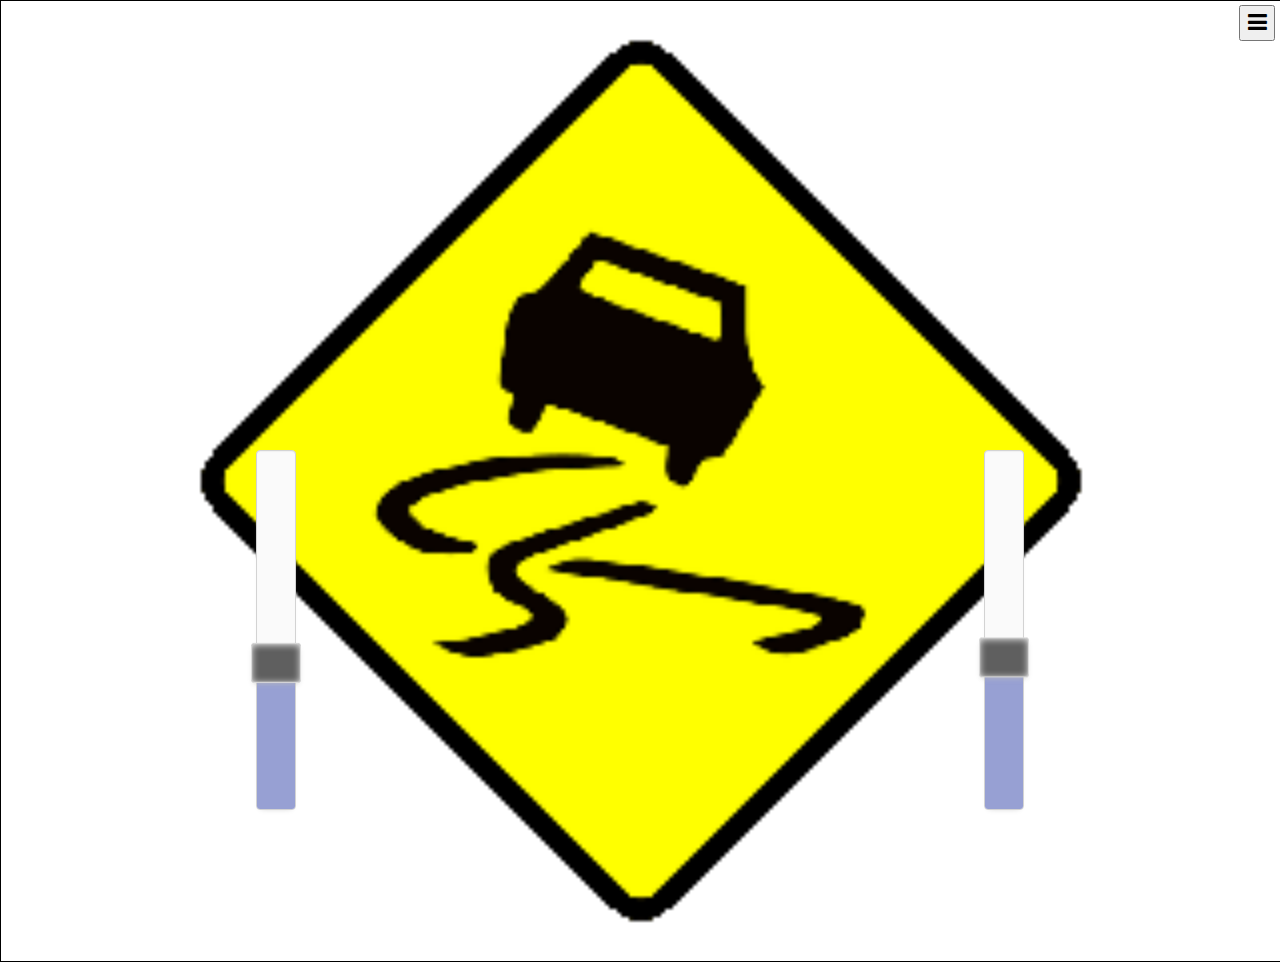
<file: src/index.html>
<!DOCTYPE html>
<html lang="en">
    <head>

        <meta name="viewport" content="width=device-width, initial-scale=1.0, maximum-scale=1.0, user-scalable=0">

        <link rel="apple-touch-icon" sizes="180x180" href="./apple-touch-icon.png">
        <link rel="icon" type="image/png" sizes="32x32" href="./favicon-32x32.png">
        <link rel="icon" type="image/png" sizes="192x192" href="./android-chrome-192x192.png">
        <link rel="icon" type="image/png" sizes="16x16" href="./favicon-16x16.png">
        <link rel="manifest" href="./manifest.json">
        <link rel="mask-icon" href="./safari-pinned-tab.svg" color="#5bbad5">
        <meta name="theme-color" content="#ffffff">

        <link href="./nouislider.min.css" rel="stylesheet">
        <link href="./font-awesome.min.css" rel="stylesheet">

        <link href="./picar.css" rel="stylesheet">
                
        <title>Pi Car</title>

    </head>
    <body>
        <div>
            <div style="position: fixed; left: 20px;" id="stat"></div>
            
            <div class="menu">
                <div class="menu-header">Menu</div>
                <ul>
                    <li><button id="refresh" type="button" class="btn btn-default"><i class="fa fa-refresh"></i> Reload</button></li>
                    <li><button id="sign-out" type="button" class="btn btn-default"><i class="fa fa-sign-out"></i> Sign Out</button></li>
                </ul>
            </div>

            <div class="menu-btn">
                <button type="button" class="btn btn-default btn-small"><i class="fa fa-bars"></i></button>
            </div>

            <div class="view">

                <div id="side-left" class="side">
                    <div id="left"></div>
                </div>

                <div id="center">
                    <img id="video" src="./video-placeholder.png" />
                </div>

                <div id="side-right" class="side">
                    <div id="right"></div>
                </div>
            </div>
        </div>
        
        <script src="./jquery-3.2.1.min.js"></script>
        <script src="./jquery.cookie.js"></script>
        <script src="./nouislider.min.js"></script>
        <script src="./picar.js"></script>
    </body>
</html>
</file>
<file: src/picar.css>
.view {
    position: absolute;
    left: 0;
    right: 0;
    bottom: 0;
    top: 0;
    margin-right: 0;
    margin-left: 0;
}

.center-horizontal {
    width: 50%;
    margin: 0 auto;
}

.center-vertical {
    width: 100%;
    padding-top: 0;
}

img{
    width: 100%;
    border: solid 1px;
}

#left, #right{
    width: 40px;
    height: 100%;
}

.side-vertical {
    position: fixed;
    height: 40vh;
    top: 50%;
}

.side-horizontal {
    position: fixed;
    height: 65vh;
    top: 20%;
}

#side-left.side-horizontal{
    left: 10%;
}

#side-right.side-horizontal{
    right: 10%;
}

#side-left.side-vertical {
    left: 20%;
}

#side-right.side-vertical { 
    right: 20%;
}

#left .noUi-handle, #right .noUi-handle{ 
    width: 50px;
    height: 40px;
    background-color: #5f5f5f;
 }

.noUi-connect {
    background: #97a0d3;
}

#left .noUi-handle::before, #right .noUi-handle::before,
#left .noUi-handle::after, #right .noUi-handle::after{ 
    display: none;
 }

.menu-btn{
    position: fixed;
    top: 5px;
    right: 5px;
    z-index: 40; 
}

.btn-small {
    width: 36px;
    height: 36px;
    font-size: 22px;
    text-align: center;
}

.menu {
    position: fixed;
    right: -180px;
    background-color: #5f5f5f;
    padding-top: 0;
    top: 0;
    transition: .5s;
    width: 180px;
    z-index: 30;
    text-align: left;
    height: 100%;
}

.menu > ul > li > .btn {
    width: 100%;
    height: 40px;
    text-align: left;
    border: none;
    border-radius: 0;
    width: 100%;
    font-size: 20px;
    background: transparent;
    color: #dfdfdf;
}

.menu-header {
    font-size: 24px;
    font-weight: bold;
    font-family: 'Lucida Sans';
    color: #bfbfbf;
    padding: 8px 0 5px 12px;
    width: 100%;
    border-bottom: solid #8f8f8f 1px;
}

ul {
    list-style-type: none;
    padding: 0;
    margin-top: 5px;
}
</file>
<file: src/nouislider.min.css>
/*! nouislider - 11.0.3 - 2018-01-21 14:04:07 */.noUi-target,.noUi-target *{-webkit-touch-callout:none;-webkit-tap-highlight-color:transparent;-webkit-user-select:none;-ms-touch-action:none;touch-action:none;-ms-user-select:none;-moz-user-select:none;user-select:none;-moz-box-sizing:border-box;box-sizing:border-box}.noUi-target{position:relative;direction:ltr}.noUi-base,.noUi-connects{width:100%;height:100%;position:relative;z-index:1}.noUi-connects{overflow:hidden;z-index:0}.noUi-connect,.noUi-origin{will-change:transform;position:absolute;z-index:1;top:0;left:0;height:100%;width:100%;-webkit-transform-origin:0 0;transform-origin:0 0}html:not([dir=rtl]) .noUi-horizontal .noUi-origin{left:auto;right:0}.noUi-vertical .noUi-origin{width:0}.noUi-horizontal .noUi-origin{height:0}.noUi-handle{position:absolute}.noUi-state-tap .noUi-connect,.noUi-state-tap .noUi-origin{-webkit-transition:transform .3s;transition:transform .3s}.noUi-state-drag *{cursor:inherit!important}.noUi-horizontal{height:18px}.noUi-horizontal .noUi-handle{width:34px;height:28px;left:-17px;top:-6px}.noUi-vertical{width:18px}.noUi-vertical .noUi-handle{width:28px;height:34px;left:-6px;top:-17px}html:not([dir=rtl]) .noUi-horizontal .noUi-handle{right:-17px;left:auto}.noUi-target{background:#FAFAFA;border-radius:4px;border:1px solid #D3D3D3;box-shadow:inset 0 1px 1px #F0F0F0,0 3px 6px -5px #BBB}.noUi-connects{border-radius:3px}.noUi-connect{background:#3FB8AF}.noUi-draggable{cursor:ew-resize}.noUi-vertical .noUi-draggable{cursor:ns-resize}.noUi-handle{border:1px solid #D9D9D9;border-radius:3px;background:#FFF;cursor:default;box-shadow:inset 0 0 1px #FFF,inset 0 1px 7px #EBEBEB,0 3px 6px -3px #BBB}.noUi-active{box-shadow:inset 0 0 1px #FFF,inset 0 1px 7px #DDD,0 3px 6px -3px #BBB}.noUi-handle:after,.noUi-handle:before{content:"";display:block;position:absolute;height:14px;width:1px;background:#E8E7E6;left:14px;top:6px}.noUi-handle:after{left:17px}.noUi-vertical .noUi-handle:after,.noUi-vertical .noUi-handle:before{width:14px;height:1px;left:6px;top:14px}.noUi-vertical .noUi-handle:after{top:17px}[disabled] .noUi-connect{background:#B8B8B8}[disabled] .noUi-handle,[disabled].noUi-handle,[disabled].noUi-target{cursor:not-allowed}.noUi-pips,.noUi-pips *{-moz-box-sizing:border-box;box-sizing:border-box}.noUi-pips{position:absolute;color:#999}.noUi-value{position:absolute;white-space:nowrap;text-align:center}.noUi-value-sub{color:#ccc;font-size:10px}.noUi-marker{position:absolute;background:#CCC}.noUi-marker-large,.noUi-marker-sub{background:#AAA}.noUi-pips-horizontal{padding:10px 0;height:80px;top:100%;left:0;width:100%}.noUi-value-horizontal{-webkit-transform:translate(-50%,50%);transform:translate(-50%,50%)}.noUi-rtl .noUi-value-horizontal{-webkit-transform:translate(50%,50%);transform:translate(50%,50%)}.noUi-marker-horizontal.noUi-marker{margin-left:-1px;width:2px;height:5px}.noUi-marker-horizontal.noUi-marker-sub{height:10px}.noUi-marker-horizontal.noUi-marker-large{height:15px}.noUi-pips-vertical{padding:0 10px;height:100%;top:0;left:100%}.noUi-value-vertical{-webkit-transform:translate(0,-50%);transform:translate(0,-50%,0);padding-left:25px}.noUi-rtl .noUi-value-vertical{-webkit-transform:translate(0,50%);transform:translate(0,50%)}.noUi-marker-vertical.noUi-marker{width:5px;height:2px;margin-top:-1px}.noUi-marker-vertical.noUi-marker-sub{width:10px}.noUi-marker-vertical.noUi-marker-large{width:15px}.noUi-tooltip{display:block;position:absolute;border:1px solid #D9D9D9;border-radius:3px;background:#fff;color:#000;padding:5px;text-align:center;white-space:nowrap}.noUi-horizontal .noUi-tooltip{-webkit-transform:translate(-50%,0);transform:translate(-50%,0);left:50%;bottom:120%}.noUi-vertical .noUi-tooltip{-webkit-transform:translate(0,-50%);transform:translate(0,-50%);top:50%;right:120%}
</file>
